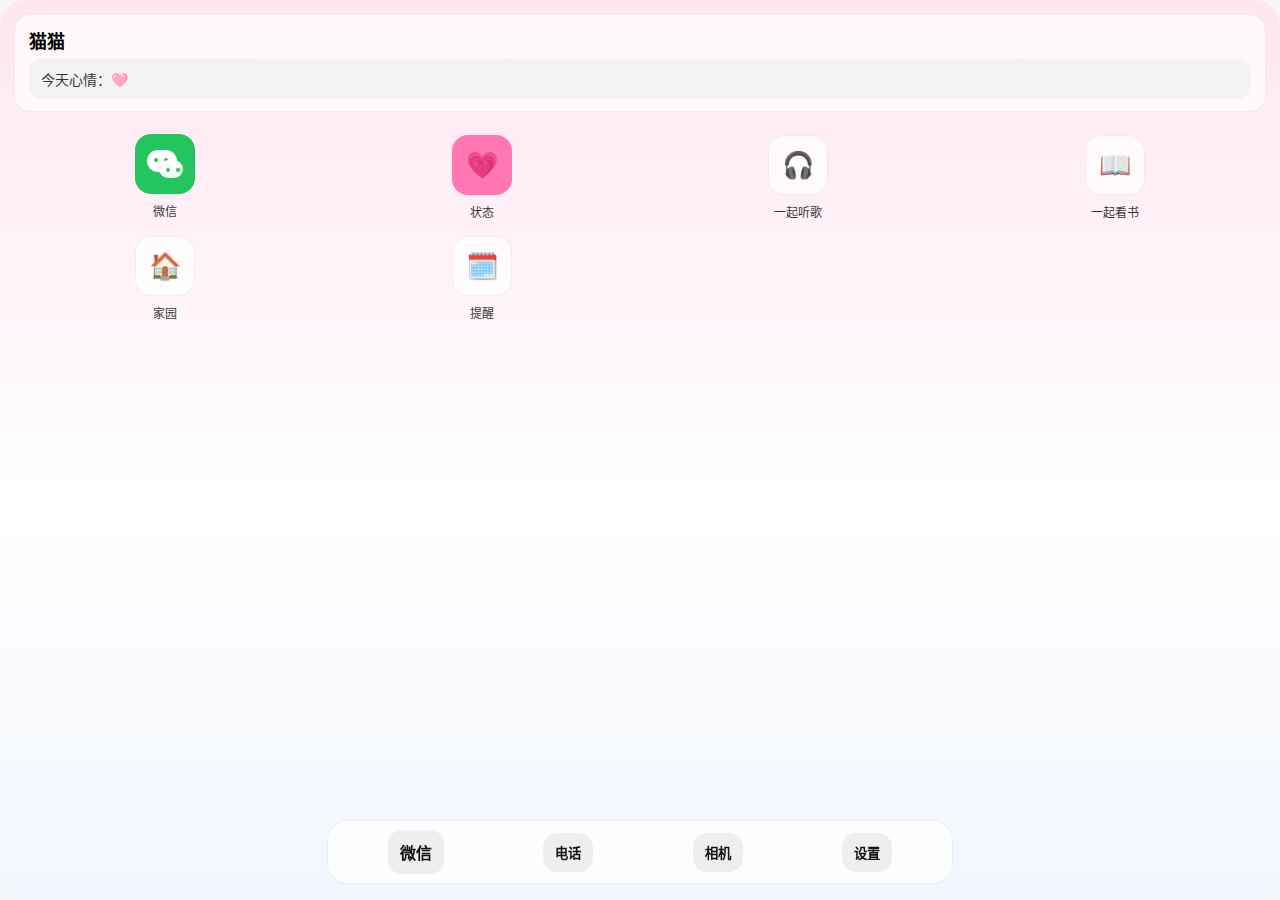
<file: index.html>
<!doctype html>
<html lang="zh-CN">
<head>
  <meta charset="utf-8" />
  <meta name="viewport" content="width=device-width,initial-scale=1" />
  <title>小手机</title>
  <link rel="stylesheet" href="./styles.css" />
</head>
<body>
  
      <div class="statusbar">
        <div class="time" id="time">00:00</div>
        <div class="status-right">
          <span class="dot">●●●</span>
          <span class="battery">▮▮▮▯</span>
        </div>
      </div>

      <div class="screen">
        <div class="top-card">
          <div class="name">猫猫</div>
          <div class="mood" id="mood">今天心情：🩷</div>
        </div>

        <div class="grid">
          <a class="app" href="./wechat.html">
            <div class="icon wechat">
              <span class="b1"></span><span class="b2"></span>
            </div>
            <div class="label">微信</div>
          </a>

          <button class="app" id="btn-mood">
            <div class="icon moodicon">💗</div>
            <div class="label">状态</div>
          </button>

          <button class="app">
            <div class="icon">🎧</div>
            <div class="label">一起听歌</div>
          </button>

          <button class="app">
            <div class="icon">📖</div>
            <div class="label">一起看书</div>
          </button>

          <button class="app">
            <div class="icon">🏠</div>
            <div class="label">家园</div>
          </button>

          <button class="app">
            <div class="icon">🗓️</div>
            <div class="label">提醒</div>
          </button>
        </div>

        <div class="dock">
          <a class="dock-btn" href="./wechat.html">微信</a>
          <button class="dock-btn">电话</button>
          <button class="dock-btn">相机</button>
          <button class="dock-btn">设置</button>
       
    </div>
  </div>

  <script src="./app.js"></script>
</body>
</html>
</file>
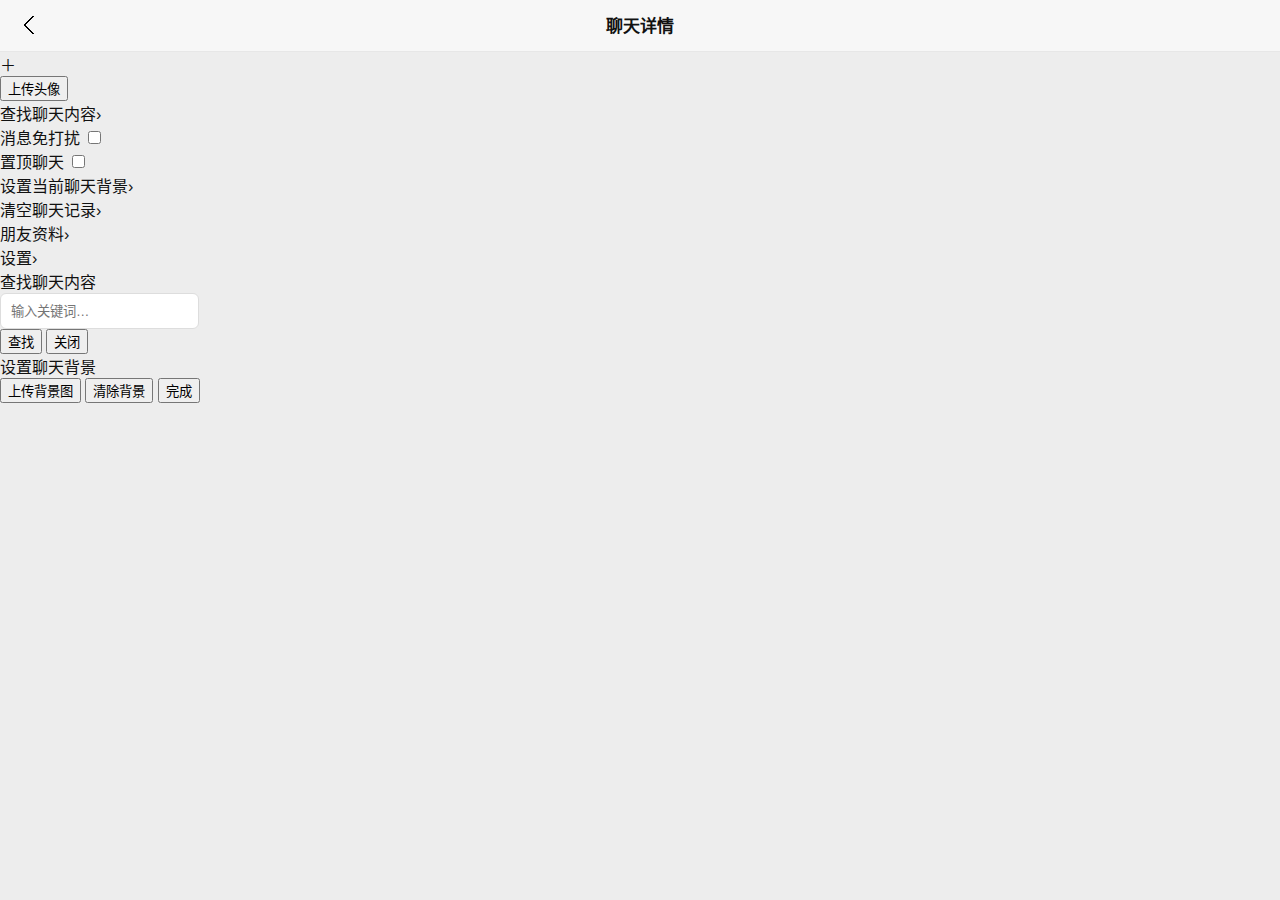
<file: wechat-details.html>
<!doctype html>
<html lang="zh-CN">
<head>
  <meta charset="utf-8" />
  <meta name="viewport" content="width=device-width, initial-scale=1" />
  <title>聊天详情</title>
  <link rel="stylesheet" href="./wechat.css" />
</head>

<body class="wx">
  <header class="wx-topbar">
    <button class="wx-nav wx-back" onclick="history.back()"></button>
    <div class="wx-top-mid">
      <div class="wx-name">聊天详情</div>
      <div class="wx-sub"></div>
    </div>
    <div style="width:44px;"></div>
  </header>

  <main class="wx-panel">
    <section class="wx-card">
      <div class="wx-row">
        <div class="wx-avatar-big" id="avatarBotPreview"></div>
        <div class="wx-avatar-big add">＋</div>
      </div>

      <div class="wx-row">
        <button class="wx-btn" id="btnUploadAvatar">上传头像</button>
        <input id="avatarPicker" type="file" accept="image/*" hidden />
      </div>
    </section>

    <section class="wx-list">
      <div class="wx-li" id="btnSearchInPage">
        <span>查找聊天内容</span><span class="wx-arrow">›</span>
      </div>

      <div class="wx-li">
        <span>消息免打扰</span>
        <label class="wx-switch"><input id="swMute" type="checkbox"><i></i></label>
      </div>

      <div class="wx-li">
        <span>置顶聊天</span>
        <label class="wx-switch"><input id="swPin" type="checkbox"><i></i></label>
      </div>

      <div class="wx-li" id="btnBg">
        <span>设置当前聊天背景</span><span class="wx-arrow">›</span>
      </div>

      <div class="wx-li danger" id="btnClear">
        <span>清空聊天记录</span><span class="wx-arrow">›</span>
      </div>

      <div class="wx-li" onclick="location.href='./wechat-profile.html'">
        <span>朋友资料</span><span class="wx-arrow">›</span>
      </div>

      <div class="wx-li" onclick="location.href='./wechat-settings.html'">
        <span>设置</span><span class="wx-arrow">›</span>
      </div>
    </section>

    <!-- 查找弹层 -->
    <div class="modal" id="searchModal">
      <div class="modal-card">
        <div class="modal-title">查找聊天内容</div>
        <input class="wx-input" id="searchKey" placeholder="输入关键词…" />
        <div class="modal-actions">
          <button class="wx-btn" id="doSearch">查找</button>
          <button class="wx-btn ghost" id="closeSearch">关闭</button>
        </div>
        <div class="search-result" id="searchResult"></div>
      </div>
    </div>

    <!-- 背景弹层 -->
    <div class="modal" id="bgModal">
      <div class="modal-card">
        <div class="modal-title">设置聊天背景</div>
        <button class="wx-btn" id="btnPickBg">上传背景图</button>
        <button class="wx-btn ghost" id="btnClearBg">清除背景</button>
        <button class="wx-btn ghost" id="btnCloseBg">完成</button>
        <input id="bgPicker" type="file" accept="image/*" hidden />
        </div>
    </div>
  </main>

  <script src="./wechat.js"></script>
</body>
</html>
</file>
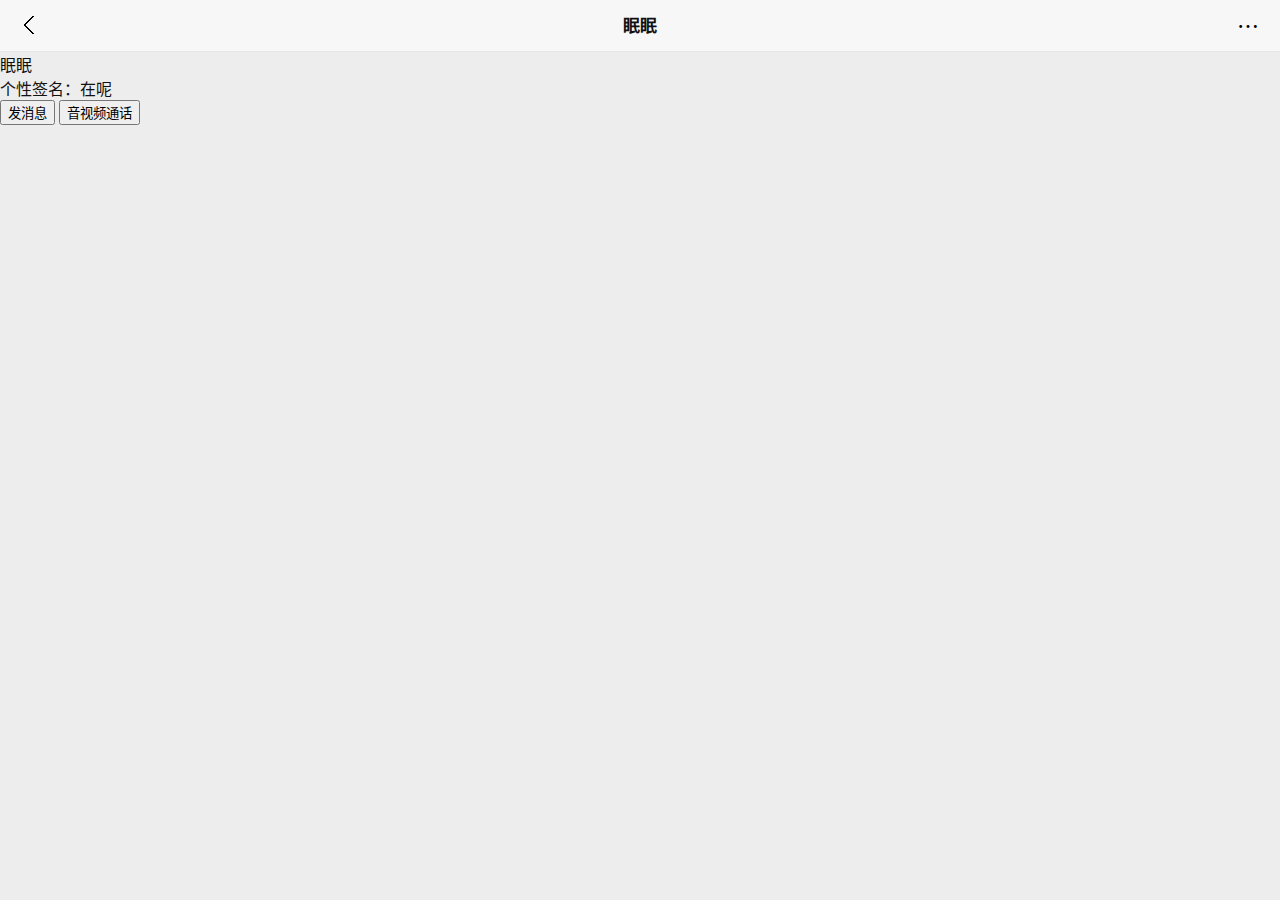
<file: wechat-profile.html>
<!doctype html>
<html lang="zh-CN">
<head>
  <meta charset="utf-8" />
  <meta name="viewport" content="width=device-width, initial-scale=1" />
  <title>朋友资料</title>
  <link rel="stylesheet" href="./wechat.css" />
</head>

<body class="wx">
  <header class="wx-topbar">
    <button class="wx-nav wx-back" onclick="history.back()"></button>
    <div class="wx-top-mid">
      <div class="wx-name" id="pName">眠眠</div>
      <div class="wx-sub" id="pSub"></div>
    </div>
    <button class="wx-nav">⋯</button>
  </header>

  <main class="wx-panel">
    <section class="wx-card profile-head">
      <div class="wx-avatar-big" id="profileAvatar"></div>
      <div class="profile-meta">
        <div class="profile-title" id="profileTitle">眠眠</div>
        <div class="profile-line muted">个性签名：在呢</div>
      </div>
    </section>

    <section class="wx-card center-actions">
      <button class="wx-bigbtn" onclick="location.href='./wechat.html'">发消息</button>
      <button class="wx-bigbtn ghost">音视频通话</button>
    </section>
  </main>

  <script src="./wechat.js"></script>
</body>
</html>
</file>
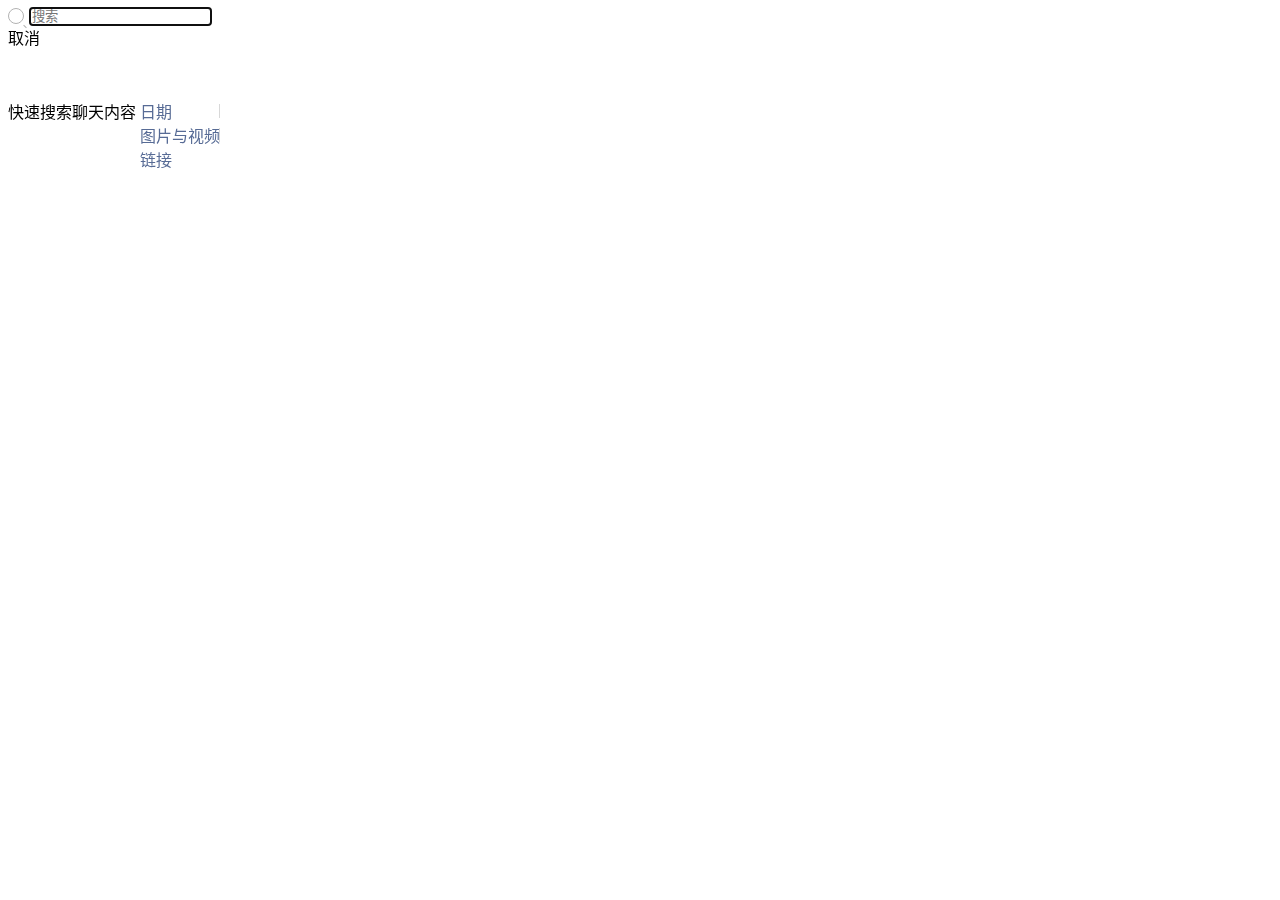
<file: wechat-search.html>
<!doctype html>
<html lang="zh-CN">
<head>
  <meta charset="utf-8" />
  <meta name="viewport" content="width=device-width, initial-scale=1, maximum-scale=1, user-scalable=no, viewport-fit=cover" />
  <title>搜索聊天内容</title>
  <style>
    /* --- 1. UI 样式 (严格保持原样) --- */
    body { 
      margin: 0; 
      background-color: #f1f1f1; 
      font-family: -apple-system, BlinkMacSystemFont, "Helvetica Neue", sans-serif; 
      -webkit-tap-highlight-color: transparent;
    }
   
    /* 顶部搜索栏 */
    .search-header {
      background: #ededed; 
      padding: 8px 15px;
      display: flex; 
      align-items: center; 
      gap: 12px;
      position: sticky;
      top: 0;
      z-index: 99;
    }
    .search-box-wrapper {
      flex: 1; 
      background: #fff; 
      height: 36px; 
      border-radius: 6px;
      display: flex; 
      align-items: center; 
      padding: 0 10px;
    }
    .search-icon {
      color: #b2b2b2;
      font-size: 14px;
      margin-right: 6px;
      /* 简单的放大镜图标模拟 */
      width: 14px; height: 14px;
      border: 1px solid #b2b2b2; border-radius: 50%; position: relative;
      display: block;
    }
    .search-icon::after {
      content: ''; position: absolute; right: -4px; bottom: -4px;
      width: 4px; height: 1px; background: #b2b2b2; transform: rotate(45deg);
    }

    .search-input {
      border: none; 
      outline: none; 
      width: 100%; 
      font-size: 17px;
      caret-color: #07c160; /* 微信绿光标 */
      background: transparent;
    }
    .cancel-btn { 
      color: #576b95; 
      font-size: 17px; 
      text-decoration: none; 
      white-space: nowrap; 
      font-weight: 500;
      cursor: pointer;
    }

    /* 快速搜索分类容器 */
    .quick-search-container {
      display: flex; 
      flex-direction: column; 
      align-items: center;
      padding-top: 50px; 
      transition: opacity 0.2s;
    }
    .quick-title { 
      color: #b2b2b2; 
      font-size: 14px; 
      margin-bottom: 25px; 
    }
   
    /* 三列布局 */
    .grid {
      display: grid; 
      grid-template-columns: repeat(3, 1fr);
      width: 100%; 
      text-align: center;
    }
    .grid-item {
      color: #576b95; 
      font-size: 16px; 
      text-decoration: none;
      position: relative; 
      padding: 5px 0;
      cursor: pointer;
    }

    /* 竖向分割线 */
    .grid-item:not(:last-child)::after {
      content: "";
      position: absolute;
      right: 0;
      top: 20%;
      height: 60%;
      width: 1px;
      background-color: #d8d8d8;
    }

    /* --- 搜索结果列表样式 --- */
    #results-list {
      background-color: #fff;
      margin-top: 0;
      display: none; /* 默认隐藏 */
    }
    .result-item {
      padding: 12px 16px;
      border-bottom: 1px solid #eee;
      display: flex;
      flex-direction: column;
    }
    .result-content {
      font-size: 16px;
      color: #000;
      line-height: 1.4;
    }
    .result-type {
      font-size: 12px;
      color: #b2b2b2;
      margin-bottom: 4px;
    }
    
    /* 关键词高亮样式 */
    .highlight {
      color: #07c160;
      font-weight: bold;
    }

    /* 隐藏工具类 */
    .hidden {
      display: none !important;
    }
  </style>
</head>
<body>

  <div class="search-header">
    <div class="search-box-wrapper">
      <i class="search-icon"></i>
      <input type="text" id="searchInput" class="search-input" placeholder="搜索" autofocus>
    </div>
    <div class="cancel-btn" onclick="history.back()">取消</div>
  </div>

  <div id="quickNav" class="quick-search-container">
    <div class="quick-title">快速搜索聊天内容</div>
    
    <div class="grid">
      <div class="grid-item" onclick="filterBy('date')">日期</div>
      <div class="grid-item" onclick="filterBy('image')">图片与视频</div>
      <div class="grid-item" onclick="filterBy('link')">链接</div>
    </div>
  </div>

  <div id="results-list"></div>

  <script>
    // 1. 自动读取你在聊天页面存下的“临时口袋”
    // 注意：这依赖于你在上一个页面执行了 localStorage.setItem('temp_chat_log', ...)
    const rawData = localStorage.getItem('temp_chat_log');
    const chatHistory = rawData ? JSON.parse(rawData) : [];

    // 获取页面元素
    const searchInput = document.getElementById('searchInput');
    const quickNav = document.getElementById('quickNav');
    const resultsList = document.getElementById('results-list');

    // 2. 监听输入框：一旦打字，立马搜索
    searchInput.addEventListener('input', (e) => {
      const keyword = e.target.value.trim();

      if (keyword.length > 0) {
        // 有字 -> 隐藏分类，显示结果
        quickNav.classList.add('hidden');
        resultsList.style.display = 'block';
        
        // 执行过滤
        const filtered = chatHistory.filter(item => 
          item.content && item.content.toLowerCase().includes(keyword.toLowerCase())
        );
        
        renderResults(filtered, keyword);
      } else {
        // 没字 -> 显示分类，清空结果
        quickNav.classList.remove('hidden');
        resultsList.style.display = 'none';
        resultsList.innerHTML = '';
      }
    });

    // 3. 点击分类按钮的简易逻辑
    function filterBy(type) {
      // 隐藏分类面板
      quickNav.classList.add('hidden');
      resultsList.style.display = 'block';
      
      let filtered = [];
      let placeholderText = "";

      if (type === 'link') {
        filtered = chatHistory.filter(item => item.content.includes('http') || item.content.includes('www.'));
        placeholderText = "搜索链接";
        searchInput.placeholder = "正在查看链接...";
      } else if (type === 'image') {
        // 假设你的图片是 markdown 格式 ![img] 或者 html <img>
        filtered = chatHistory.filter(item => item.content.includes('![') || item.content.includes('<img'));
        placeholderText = "搜索图片";
        searchInput.placeholder = "正在查看图片...";
      } else {
        // 日期暂且展示全部，或者你可以弹个窗
        filtered = chatHistory;
        searchInput.placeholder = "搜索日期...";
      }

      renderResults(filtered, "");
    }

    // 4. 把结果画在屏幕上
    function renderResults(data, keyword) {
      if (data.length === 0) {
        resultsList.innerHTML = '<div style="text-align:center;color:#b2b2b2;padding:40px;">无搜索结果</div>';
        return;
      }

      // 生成 HTML
      resultsList.innerHTML = data.map(msg => {
        // 处理高亮
        let displayContent = msg.content;
        if (keyword) {
            // 正则替换，忽略大小写
            const reg = new RegExp(`(${keyword})`, 'gi');
            displayContent = displayContent.replace(reg, '<span class="highlight">$1</span>');
        }

        // 判断是谁发的消息
        const who = msg.type === 'ai' ? '4o 酱' : '我';

        return `
          <div class="result-item">
            <div class="result-type">${who}</div>
            <div class="result-content">${displayContent}</div>
          </div>
        `;
      }).join('');
    }
  </script>

</body>
</html>
</file>
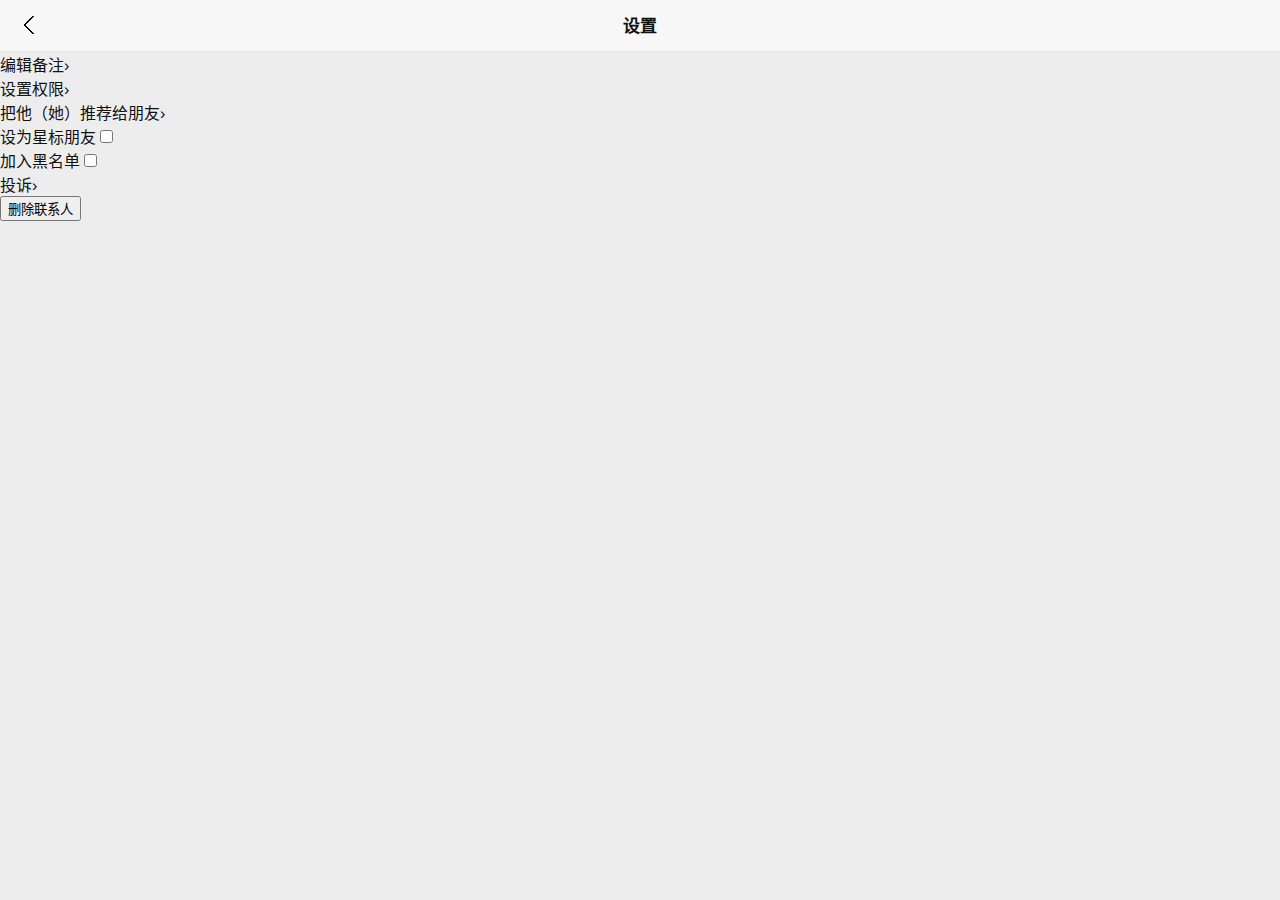
<file: wechat-settings.html>
<!doctype html>
<html lang="zh-CN">
<head>
  <meta charset="utf-8" />
  <meta name="viewport" content="width=device-width, initial-scale=1" />
  <title>设置</title>
  <link rel="stylesheet" href="./wechat.css" />
</head>

<body class="wx">
  <header class="wx-topbar">
    <button class="wx-nav wx-back" onclick="history.back()"></button>
    <div class="wx-top-mid">
      <div class="wx-name">设置</div>
      <div class="wx-sub"></div>
    </div>
    <div style="width:44px;"></div>
  </header>

  <main class="wx-panel">
    <section class="wx-list">
      <div class="wx-li"><span>编辑备注</span><span class="wx-arrow">›</span></div>
      <div class="wx-li"><span>设置权限</span><span class="wx-arrow">›</span></div>
      <div class="wx-li"><span>把他（她）推荐给朋友</span><span class="wx-arrow">›</span></div>
      <div class="wx-li"><span>设为星标朋友</span><label class="wx-switch"><input type="checkbox"><i></i></label></div>
      <div class="wx-li"><span>加入黑名单</span><label class="wx-switch"><input type="checkbox"><i></i></label></div>
      <div class="wx-li"><span>投诉</span><span class="wx-arrow">›</span></div>
    </section>

    <section class="wx-card">
      <button class="wx-danger">删除联系人</button>
    </section>
  </main>

  <script src="./wechat.js"></script>
</body>
</html>
</file>
<file: styles.css>
*{box-sizing:border-box;font-family: -apple-system,BlinkMacSystemFont,"PingFang SC","Helvetica Neue",Arial;}
body{margin:0;background:#f6f6f8;}
.stage{min-height:100vh;display:flex;align-items:center;justify-content:center;padding:20px;}
.phone{
  width: 390px; max-width: 92vw;
  height: 780px; max-height: 92vh;
  border-radius: 36px;
  background: #111;
  padding: 14px;
  box-shadow: 0 20px 60px rgba(0,0,0,.22);
}
.statusbar{
  height: 44px;
  color:#fff;
  display:flex;
  align-items:center;
  justify-content:space-between;
  padding:0 12px;
  font-weight:600;
  font-size:14px;
}
.statusbar .back{color:#fff;text-decoration:none;font-size:18px;}
.statusbar .title{flex:1;text-align:center;margin-right:30px;}
.status-right{opacity:.9;display:flex;gap:10px;align-items:center;}
.screen{
  height: calc(100% - 44px);
  border-radius: 26px;
  background: linear-gradient(180deg,#ffe6f1 0%, #ffffff 55%, #f2f6ff 100%);
  padding: 14px;
  position:relative;
  overflow:hidden;
}
.top-card{
  background: rgba(255,255,255,.7);
  border: 1px solid rgba(0,0,0,.06);
  border-radius: 16px;
  padding: 12px 14px;
  margin-bottom: 14px;
}
.top-card .name{font-size:18px;font-weight:800;}
.top-card .mood{margin-top:6px;font-size:14px;opacity:.8}

.grid{
  display:grid;
  grid-template-columns: repeat(4, 1fr);
  gap: 14px;
  padding-top: 8px;
}
.app{
  border:0;background:transparent;
  display:flex;flex-direction:column;align-items:center;gap:8px;
  text-decoration:none;color:#111;
}
.icon{
  width:60px;height:60px;border-radius:16px;
  display:flex;align-items:center;justify-content:center;
  background: rgba(255,255,255,.75);
  border: 1px solid rgba(0,0,0,.06);
  font-size:26px;
}
.label{font-size:12px;opacity:.85}

.icon.wechat{background:#22c55e;position:relative;border:0}
.icon.wechat .b1,.icon.wechat .b2{position:absolute;display:block;background:#fff;border-radius:999px}
.icon.wechat .b1{width:30px;height:22px;left:12px;top:16px}
.icon.wechat .b2{width:24px;height:18px;left:24px;top:26px;opacity:.92}
.icon.wechat .b1::after,.icon.wechat .b2::after{
  content:"";position:absolute;left:7px;top:8px;width:4px;height:4px;background:#22c55e;border-radius:50%;
  box-shadow: 10px 0 0 #22c55e;
}
.icon.moodicon{background:#ff76b3;color:#fff;border:0}

.dock{
  position:absolute;left:14px;right:14px;bottom:14px;
  height: 64px;
  background: rgba(255,255,255,.75);
  border: 1px solid rgba(0,0,0,.06);
  border-radius: 20px;
  display:flex;align-items:center;justify-content:space-around;
  padding: 10px;
}
.dock-btn{
  border:0;background:rgba(0,0,0,.06);
  padding:10px 12px;border-radius:14px;
  font-weight:700;
}
.dock-btn, .dock-btn:visited{color:#111;text-decoration:none}

/* chat */
.screen.chat{display:flex;flex-direction:column;gap:10px;padding-bottom:80px;}
.msg{
  max-width: 78%;
  padding:10px 12px;border-radius:14px;
  background: rgba(255,255,255,.85);
  border: 1px solid rgba(0,0,0,.06);
  line-height:1.35;
}
.msg.me{align-self:flex-end;background:#ffebf4}
.msg.other{align-self:flex-start}

.composer{
  position:absolute;left:14px;right:14px;bottom:14px;
  display:flex;gap:10px;
}
.composer input{
  flex:1;border-radius:14px;border:1px solid rgba(0,0,0,.12);
  padding:12px 12px;font-size:14px;
}
.composer button{
  border:0;border-radius:14px;padding:12px 14px;font-weight:800;
  background:#22c55e;color:#fff;
}
.statusbar { 
  display: none !important; 
}
.dock{
  position: fixed !important;
  left: 50%;
  transform: translateX(-50%);
  bottom: 16px;
  z-index: 9999;
}
html, body{
  margin: 0;
  padding: 0;
  width: 100%;
  height: 100%;
}

.screen{
  width: 100% !important;
  min-height: 100vh;
  box-sizing: border-box;
  padding-bottom: 90px; /* 给 dock 留位置，避免挡住内容 */
}
/* ===== WeChat page ===== */
.wx-page{
  height:100vh;
  display:flex;
  flex-direction:column;
  background:#f5f5f5;
  font-family: system-ui, -apple-system, "PingFang SC", "Microsoft YaHei", sans-serif;
}

.wx-topbar{
  display:flex;
  align-items:center;
  gap:10px;
  padding:10px 12px;
  background:#f7f7f7;
  border-bottom:1px solid rgba(0,0,0,.06);
}

.wx-back, .wx-more{
  border:none;
  background:transparent;
  font-size:20px;
  padding:6px 8px;
}

.wx-title{ flex:1; min-width:0; }
.wx-remark{ font-weight:700; font-size:16px; line-height:1.2; }
.wx-sign{ font-size:12px; color:rgba(0,0,0,.55); white-space:nowrap; overflow:hidden; text-overflow:ellipsis; }

.wx-chat{
  flex:1;
  padding:12px;
  overflow:auto;
  background-size:cover;
  background-position:center;
}

/* 三种背景 */
.wx-chat.bg-pink{ background: linear-gradient(180deg,#ffe6f1,#fff); }
.wx-chat.bg-wechat{ background: #e9f6ef; }
.wx-chat.bg-night{ background: linear-gradient(180deg,#121212,#1f1f1f); }

.msg-row{
  display:flex;
  gap:8px;
  margin:10px 0;
  align-items:flex-end;
}

.msg-row.right{ justify-content:flex-end; }
.msg-row.right .avatar{ order:2; }
.msg-row.right .bubble{ order:1; }

.avatar{
  width:36px;
  height:36px;
  border-radius:8px;
  background:#ddd;
  object-fit:cover;
}

.bubble{
  max-width:72%;
  padding:10px 12px;
  border-radius:12px;
  font-size:15px;
  line-height:1.35;
  word-break:break-word;
  position:relative;
}

.bubble.white{
  background:#fff;
  border:1px solid rgba(0,0,0,.06);
}

.bubble.green{
  background:#95ec69; /* 微信绿气泡 */
  border:1px solid rgba(0,0,0,.06);
}

.wx-bottom{
  display:flex;
  gap:8px;
  padding:10px;
  background:#f7f7f7;
  border-top:1px solid rgba(0,0,0,.06);
}

.wx-status{
  border:none;
  background:#fff;
  border-radius:12px;
  padding:10px 12px;
  font-size:14px;
}

.wx-input{
  flex:1;
  border:none;
  border-radius:12px;
  padding:10px 12px;
  background:#fff;
  font-size:15px;
  outline:none;
}

.wx-send{
  border:none;
  border-radius:12px;
  padding:10px 14px;
  background:#07c160;
  color:#fff;
  font-weight:700;
}

/* modal */
.modal{
  position:fixed;
  inset:0;
  display:none;
  background:rgba(0,0,0,.35);
  align-items:center;
  justify-content:center;
  padding:18px;
  z-index: 9999;
}
.modal.show{ display:flex; }

.modal-card{
  width:min(420px, 100%);
  background:#fff;
  border-radius:16px;
  padding:14px;
}
.modal-title{ font-weight:700; margin:10px 0 8px; }
.moods{ display:flex; flex-wrap:wrap; gap:10px; }
.mood{
  border:none;
  background:#f2f2f2;
  padding:10px 12px;
  border-radius:12px;
  font-size:16px;
}
.modal-close{
  width:100%;
  margin-top:12px;
  border:none;
  background:#111;
  color:#fff;
  padding:12px;
  border-radius:12px;
}
</file>
<file: wechat.css>
:root{
  --bg:#ededed; --text:#111; --muted:#777; --line:#e7e7e7;
  --green:#95ec69; --white:#fff; --top:#f7f7f7;
}
*{box-sizing:border-box}
body.wx{margin:0;font-family:-apple-system,BlinkMacSystemFont,"PingFang SC",Segoe UI,Roboto,Helvetica,Arial;background:var(--bg);color:var(--text);}

.wx-topbar{
  height:52px;background:var(--top);display:flex;align-items:center;
  padding:0 10px;border-bottom:1px solid var(--line);position:sticky;top:0;z-index:5;
}
.wx-nav{width:44px;height:44px;border:0;background:transparent;font-size:22px;line-height:44px;}
.wx-top-mid{flex:1;text-align:center;}
.wx-name{font-size:17px;font-weight:600;}
.wx-sub{font-size:12px;color:var(--muted);margin-top:2px;}

.wx-chat{
  height:calc(100vh - 52px - 56px);
  overflow:auto;padding:10px 10px 18px;
  background:var(--bg);background-size:cover;background-position:center;
}
.msg-row{display:flex;gap:8px;margin:8px 0;align-items:flex-start;}
.msg-row.right{flex-direction:row-reverse;}
.avatar{width:36px;height:36px;border-radius:6px;background:#cfcfcf;object-fit:cover;}
.bubble{max-width:68%;padding:10px 12px;border-radius:10px;font-size:15px;line-height:1.35;word-break:break-word;}
.bubble.white{background:var(--white);}
.bubble.green{background:var(--green);}
.bubble img.chat-img{max-width:220px;border-radius:8px;display:block;}
.typing{opacity:.75;}

.wx-inputbar{
  height:56px;background:var(--top);border-top:1px solid var(--line);
  display:flex;align-items:center;gap:8px;padding:0 10px;
}
.wx-icon{width:36px;height:36px;border-radius:18px;border:0;background:#fff;font-size:18px;}
.wx-input{flex:1;height:36px;border-radius:6px;border:1px solid #ddd;padding:0 10px;background:#fff;outline:none;}
.wx-send{height:36px;padding:0 12px;border-radius:6px;border:0;background:#07c160;color:#fff;font-weight:600;}

.sheet{display:none;}
.sheet.show{display:block;}
.sheet-mask{position:fixed;inset:0;background:rgba(0,0,0,.2);}
.sheet-card{
  position:fixed;left:0;right:0;bottom:0;background:#f7f7f7;
  border-top-left-radius:14px;border-top-right-radius:14px;padding:10px;
}
.sheet-item,.sheet-cancel{
  width:100%;border:0;border-radius:10px;background:#fff;padding:14px;margin:8px 0;font-size:16px;
}
.sheet-cancel{font-weight:600;}
.sheet-item.danger{color:#e34b4b;}
.wx-back{
  position: relative;
}
.wx-back:before{
  content:"";
  position:absolute;
  left:16px; top:14px;
  width:12px; height:12px;
  border-left:2.5px solid #000;
  border-bottom:2.5px solid #000;
  transform: rotate(45deg);
  border-radius:1px;
}
</file>
